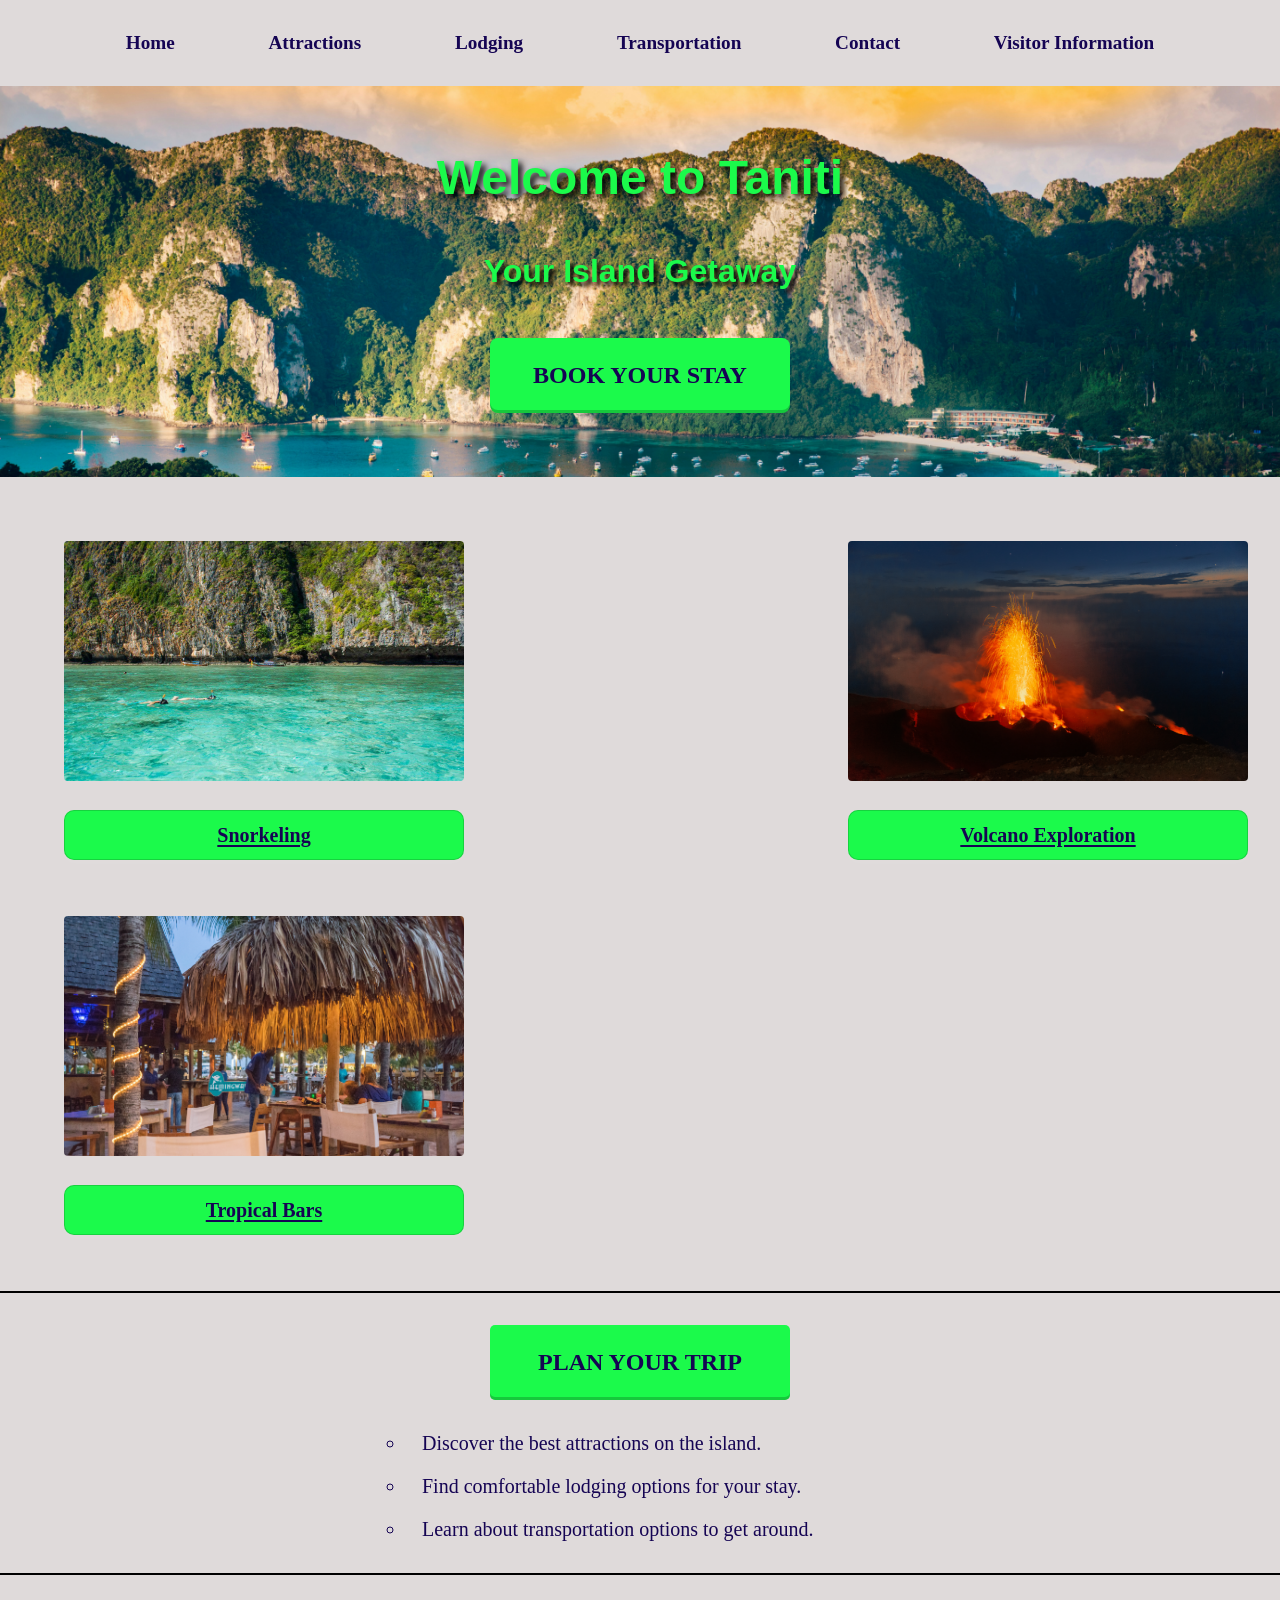
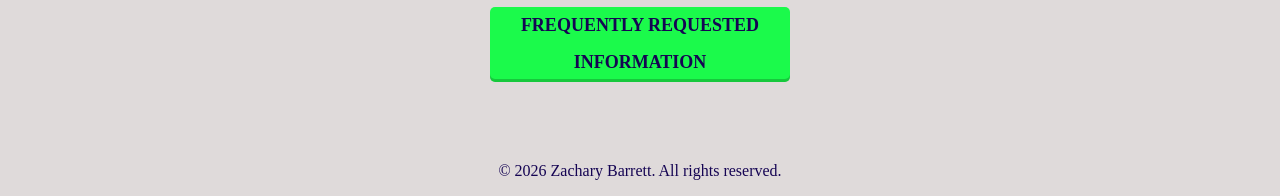
<file: index.html>
<!DOCTYPE html>
<html lang="en">
<head>
  <meta charset="UTF-8">
  <meta name="viewport" content="width=device-width, initial-scale=1.0">
  <link rel="stylesheet" href="styles.css">
  <title>Welcome to Taniti</title>
</head>
<body>
  <div class="wrapper">
    <nav>
      <ul>
        <li><a href="index.html">Home</a></li>
        <li><a href="attractions.html">Attractions</a></li>
        <li><a href="lodging.html">Lodging</a></li>
        <li><a href="transportation.html">Transportation</a></li>
        <li><a href="contact.html">Contact</a></li>
        <li><a href="information.html">Visitor Information</a></li>
      </ul>
    </nav>
    <main>
      <h1>Welcome to Taniti</h1>
      <h2>Your Island Getaway</h2>
      <a href="lodging.html" class="book-btn">BOOK YOUR STAY</a>
    </main>
    <section>
      <div class="card">
        <img src="images/snorkeling.jpg" alt="Taniti Beach">
        <p class="description"><a href="attractions.html">Snorkeling</a></p>
      </div>
      <div class="card">
        <img src="images/volcano.jpg" alt="Taniti Beach">
        <p class="description"><a href="attractions.html">Volcano Exploration</a></p>
      </div>
      <div class="card">
        <img src="images/tropical_bar.jpg" alt="Taniti Beach">
        <p class="description"><a href="attractions.html">Tropical Bars</a></p>
      </div>
    </section>
    <hr>
    <section id="plan-section">
      <a href="attractions.html" class="plan-btn">PLAN YOUR TRIP</a>
      <ul id="plan-list">
        <li>Discover the best attractions on the island.</li>
        <li>Find comfortable lodging options for your stay.</li>
        <li>Learn about transportation options to get around.</li>
      </ul>
    </section>
    <hr>
    <section>
      <a href="information.html" class="info-btn">FREQUENTLY REQUESTED INFORMATION</a>
    </section>
    
    <footer>
      <p class="footer">&copy; 2026 Zachary Barrett. All rights reserved.</p>
    </footer>
  </div>
</body>
</html>
</file>
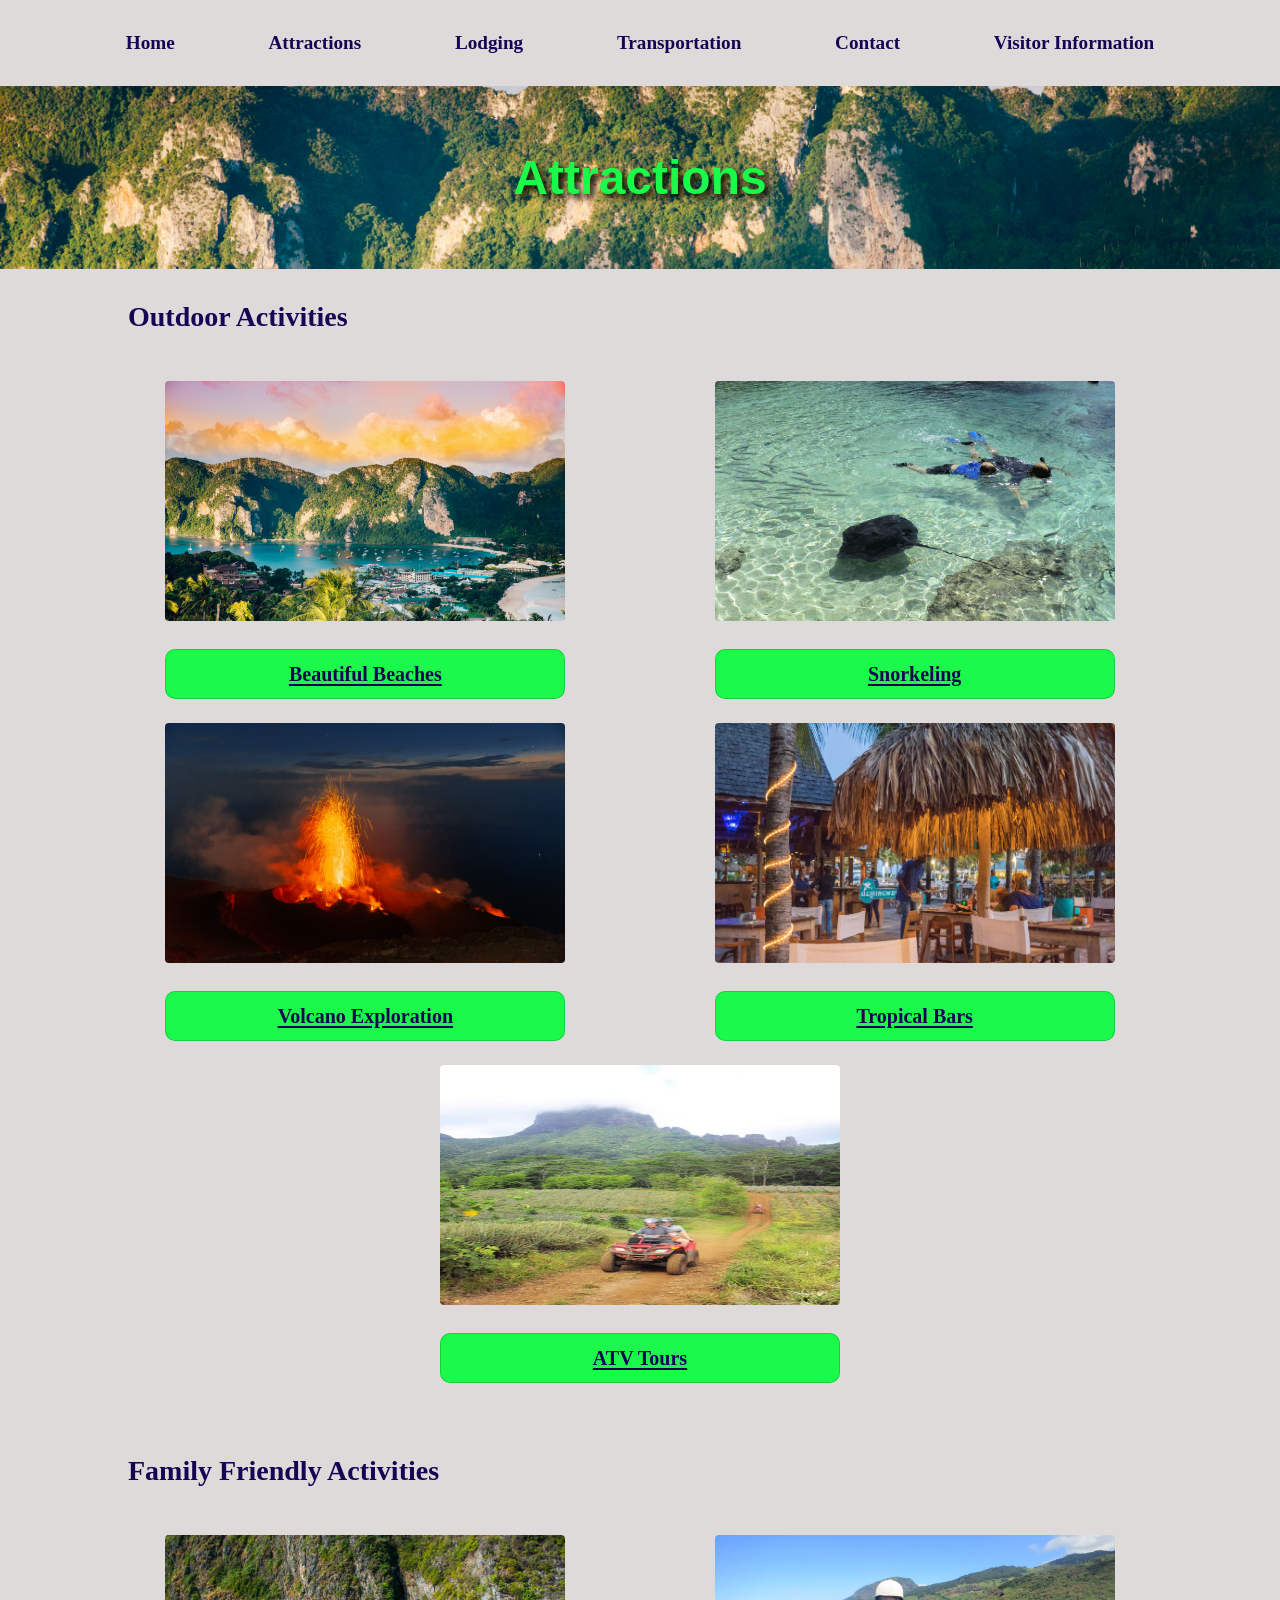
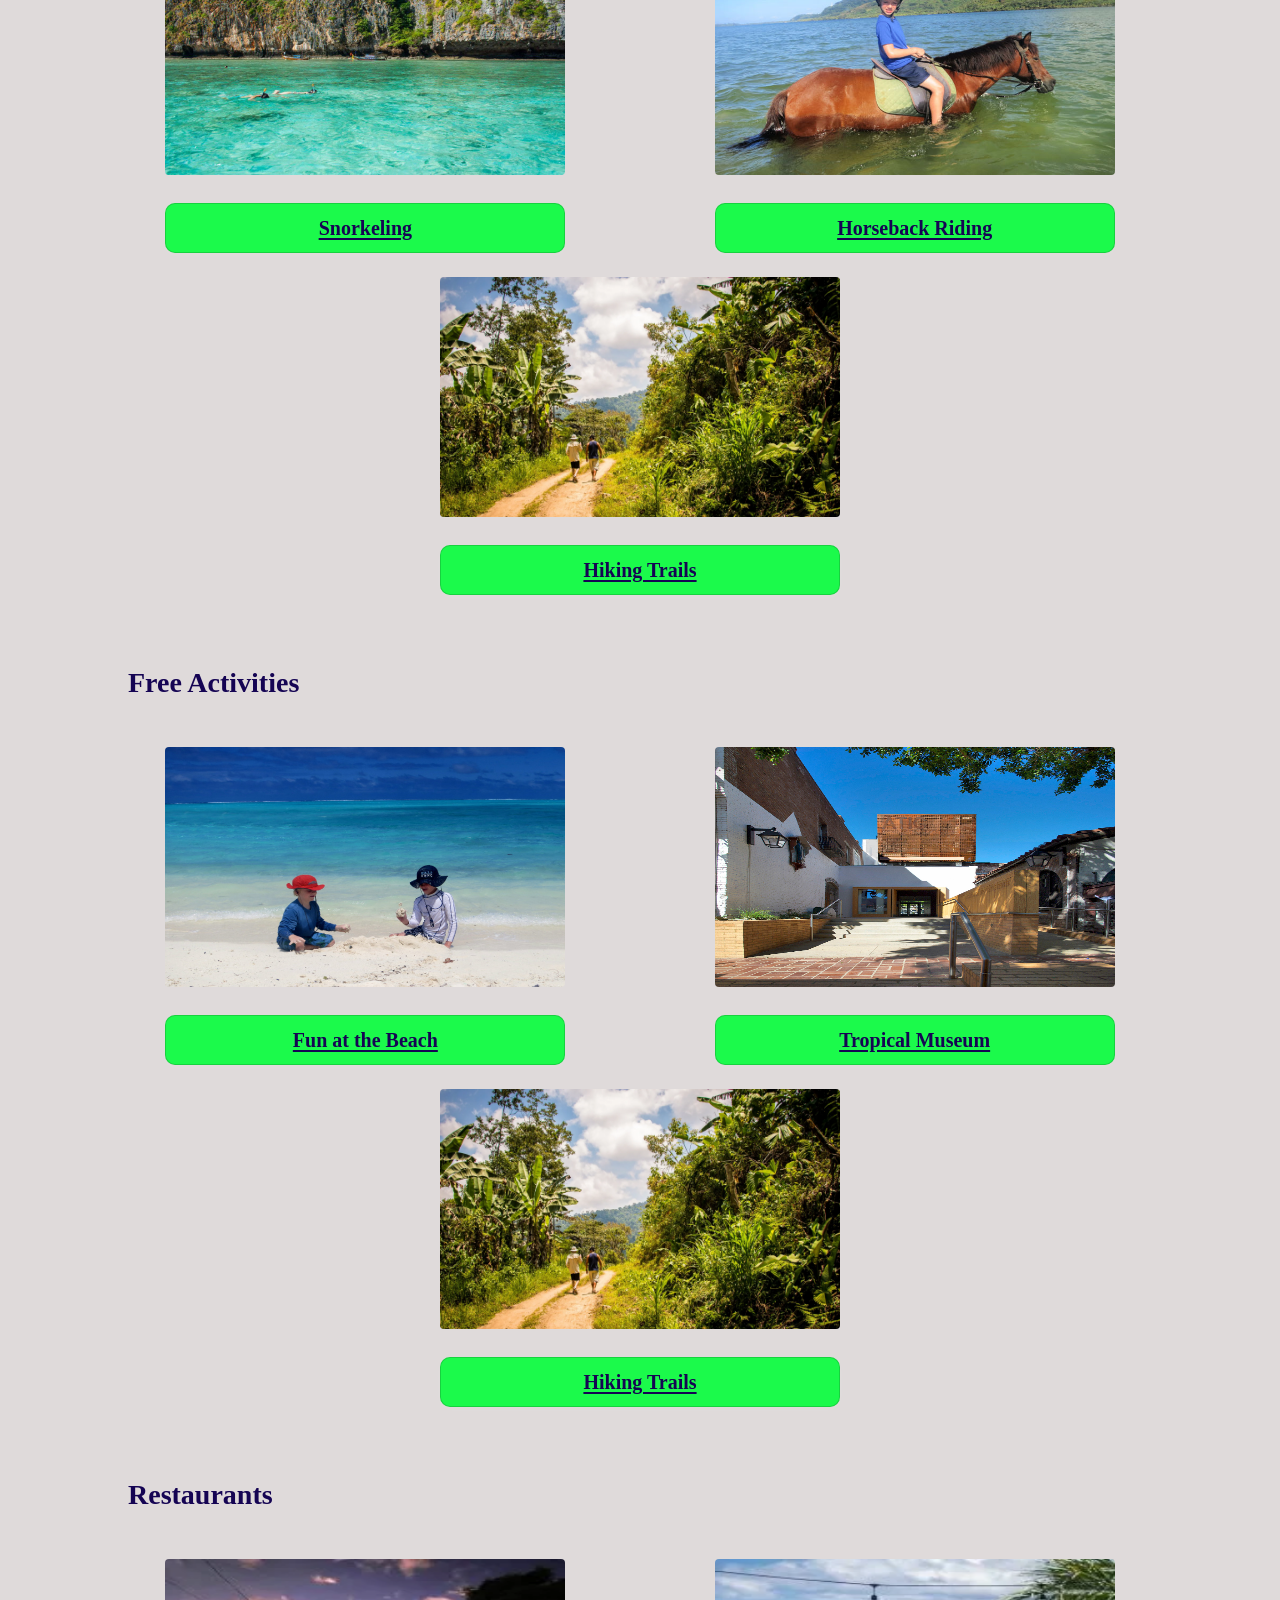
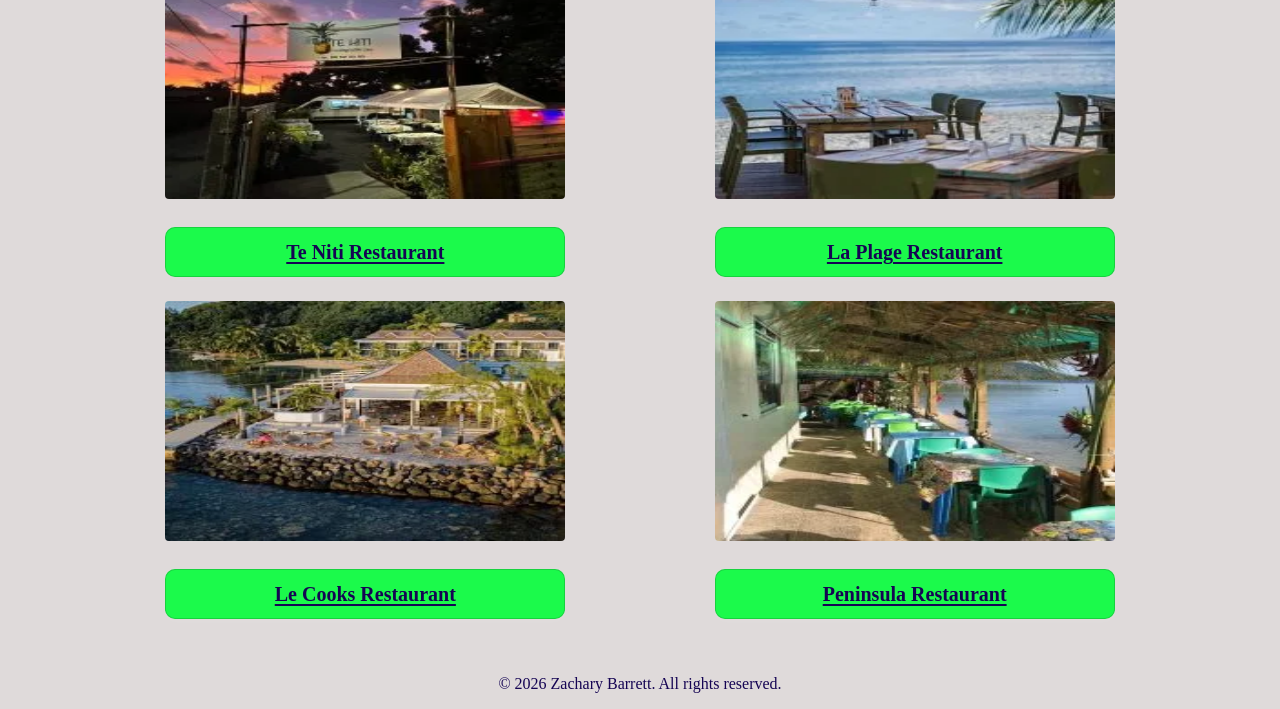
<file: attractions.html>
<!DOCTYPE html>
<html lang="en">
<head>
  <meta charset="UTF-8">
  <meta name="viewport" content="width=device-width, initial-scale=1.0">
  <link rel="stylesheet" href="styles.css">
  <title>Taniti Attractions</title>
</head>
<body>
  <div class="wrapper">
    <nav>
      <ul>
        <li><a href="index.html">Home</a></li>
        <li><a href="attractions.html">Attractions</a></li>
        <li><a href="lodging.html">Lodging</a></li>
        <li><a href="transportation.html">Transportation</a></li>
        <li><a href="contact.html">Contact</a></li>
        <li><a href="information.html">Visitor Information</a></li>
      </ul>
    </nav>
    <main>
      <h1>Attractions</h1>
    </main>

    <h3>Outdoor Activities</h3>
    <div class="tile-wrapper">
      <div class="tile">
        <img src="images/taniti_city.jpg" alt="Beautiful Beaches" width="400px">
        <p class="description"><a href="#">Beautiful Beaches</a></p>
      </div>
      <div class="tile">
        <img src="images/sting_ray_snorkling.jpg" alt="Snorkeling" width="400px">
        <p class="description"><a href="#">Snorkeling</a></p>
      </div>
      <div class="tile">
        <img src="images/volcano.jpg" alt="Volcano Exploration" width="400px">
        <p class="description"><a href="#">Volcano Exploration</a></p>
      </div>
      <div class="tile">
        <img src="images/tropical_bar.jpg" alt="Tropical Bars" width="400px">
        <p class="description"><a href="#">Tropical Bars</a></p>
      </div>
      <div class="tile">
        <img src="images/atv.jpg" alt="ATV Tours" width="400px">
        <p class="description"><a href="#">ATV Tours</a></p>
      </div>
    </div>

    <h3>Family Friendly Activities</h3>
    <div class="tile-wrapper">
      <div class="tile">
        <img src="images/snorkeling.jpg" alt="Snorkeling" width="400px">
        <p class="description"><a href="#">Snorkeling</a></p>
      </div>
      <div class="tile">
        <img src="images/water_horse.jpg" alt="Horseback Riding" width="400px">
        <p class="description"><a href="#">Horseback Riding</a></p>
      </div>
      <div class="tile">
        <img src="images/hiking_trail.webp" alt="Hiking Trail" width="400px">
        <p class="description"><a href="#">Hiking Trails</a></p>
      </div>
    </div>

    <h3>Free Activities</h3>
    <div class="tile-wrapper">
      <div class="tile">
        <img src="images/kids_in_sand.jpg" alt="Kids in the Sand" width="400px">
        <p class="description"><a href="#">Fun at the Beach</a></p>
      </div>
      <div class="tile">
        <img src="images/tropical_museum.jpg" alt="Tropical Museum" width="400px">
        <p class="description"><a href="#">Tropical Museum</a></p>
      </div>
      <div class="tile">
        <img src="images/hiking_trail.webp" alt="Hiking Trail" width="400px">
        <p class="description"><a href="#">Hiking Trails</a></p>
      </div>
    </div>

    <h3>Restaurants</h3>
    <div class="tile-wrapper">
      <div class="tile">
        <img src="images/te_hiti_restaurant.webp" alt="Te Hiti Restaurant" width="400px">
        <p class="description"><a href="#">Te Niti Restaurant</a></p>
      </div>
      <div class="tile">
        <img src="images/la_plage_restaurant.webp" alt="La Plage Restaurant" width="400px">
        <p class="description"><a href="#">La Plage Restaurant</a></p>
      </div>
      <div class="tile">
        <img src="images/le_cooks_restaurant.webp" alt="Le Cooks Restaurant" width="400px">
        <p class="description"><a href="#">Le Cooks Restaurant</a></p>
      </div>
      <div class="tile">
        <img src="images/peninsula_restaurant.webp" alt="Peninsula Restaurant" width="400px">
        <p class="description"><a href="#">Peninsula Restaurant</a></p>
      </div>
    </div>

    <footer>
      <p class="footer">&copy; 2026 Zachary Barrett. All rights reserved.</p>
    </footer>
  </div>
</body>
</html>
</file>
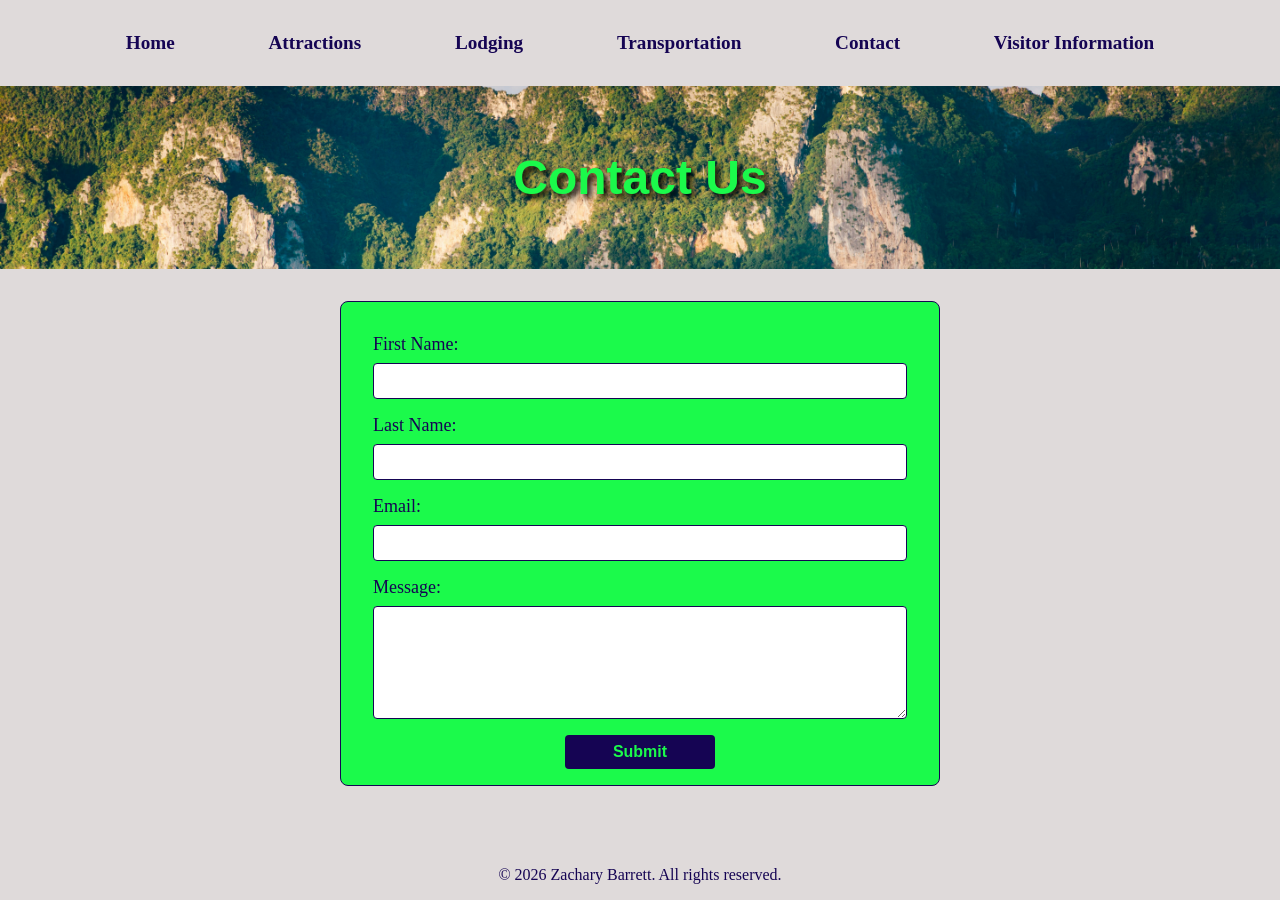
<file: contact.html>
<!DOCTYPE html>
<html lang="en">
<head>
  <meta charset="UTF-8">
  <meta name="viewport" content="width=device-width, initial-scale=1.0">  
  <link rel="stylesheet" href="styles.css">
  <title>Contact Us</title>
</head>
<body>
  <div class="wrapper">
    <nav>
      <ul>
        <li><a href="index.html">Home</a></li>
        <li><a href="attractions.html">Attractions</a></li>
        <li><a href="lodging.html">Lodging</a></li>
        <li><a href="transportation.html">Transportation</a></li>
        <li><a href="contact.html">Contact</a></li>
        <li><a href="information.html">Visitor Information</a></li>
      </ul>
    </nav>
    <main>
      <h1>Contact Us</h1>
    </main>

    <section class="contact-form">
      <form action="submit_form.php" method="post">
        <label for="first-name">First Name:</label>
        <input type="text" id="first-name" name="first-name" required>

        <label for="last-name">Last Name:</label>
        <input type="text" id="last-name" name="last-name" required>

        <label for="email">Email:</label>
        <input type="email" id="email" name="email" required>

        <label for="message">Message:</label>
        <textarea id="message" name="message" rows="5" required></textarea>

        <button type="submit">Submit</button>
      </form>
    </section>

    <footer>
      <p class="footer">&copy; 2026 Zachary Barrett. All rights reserved.</p>
    </footer>
  </div>
</body>
</html>
</file>
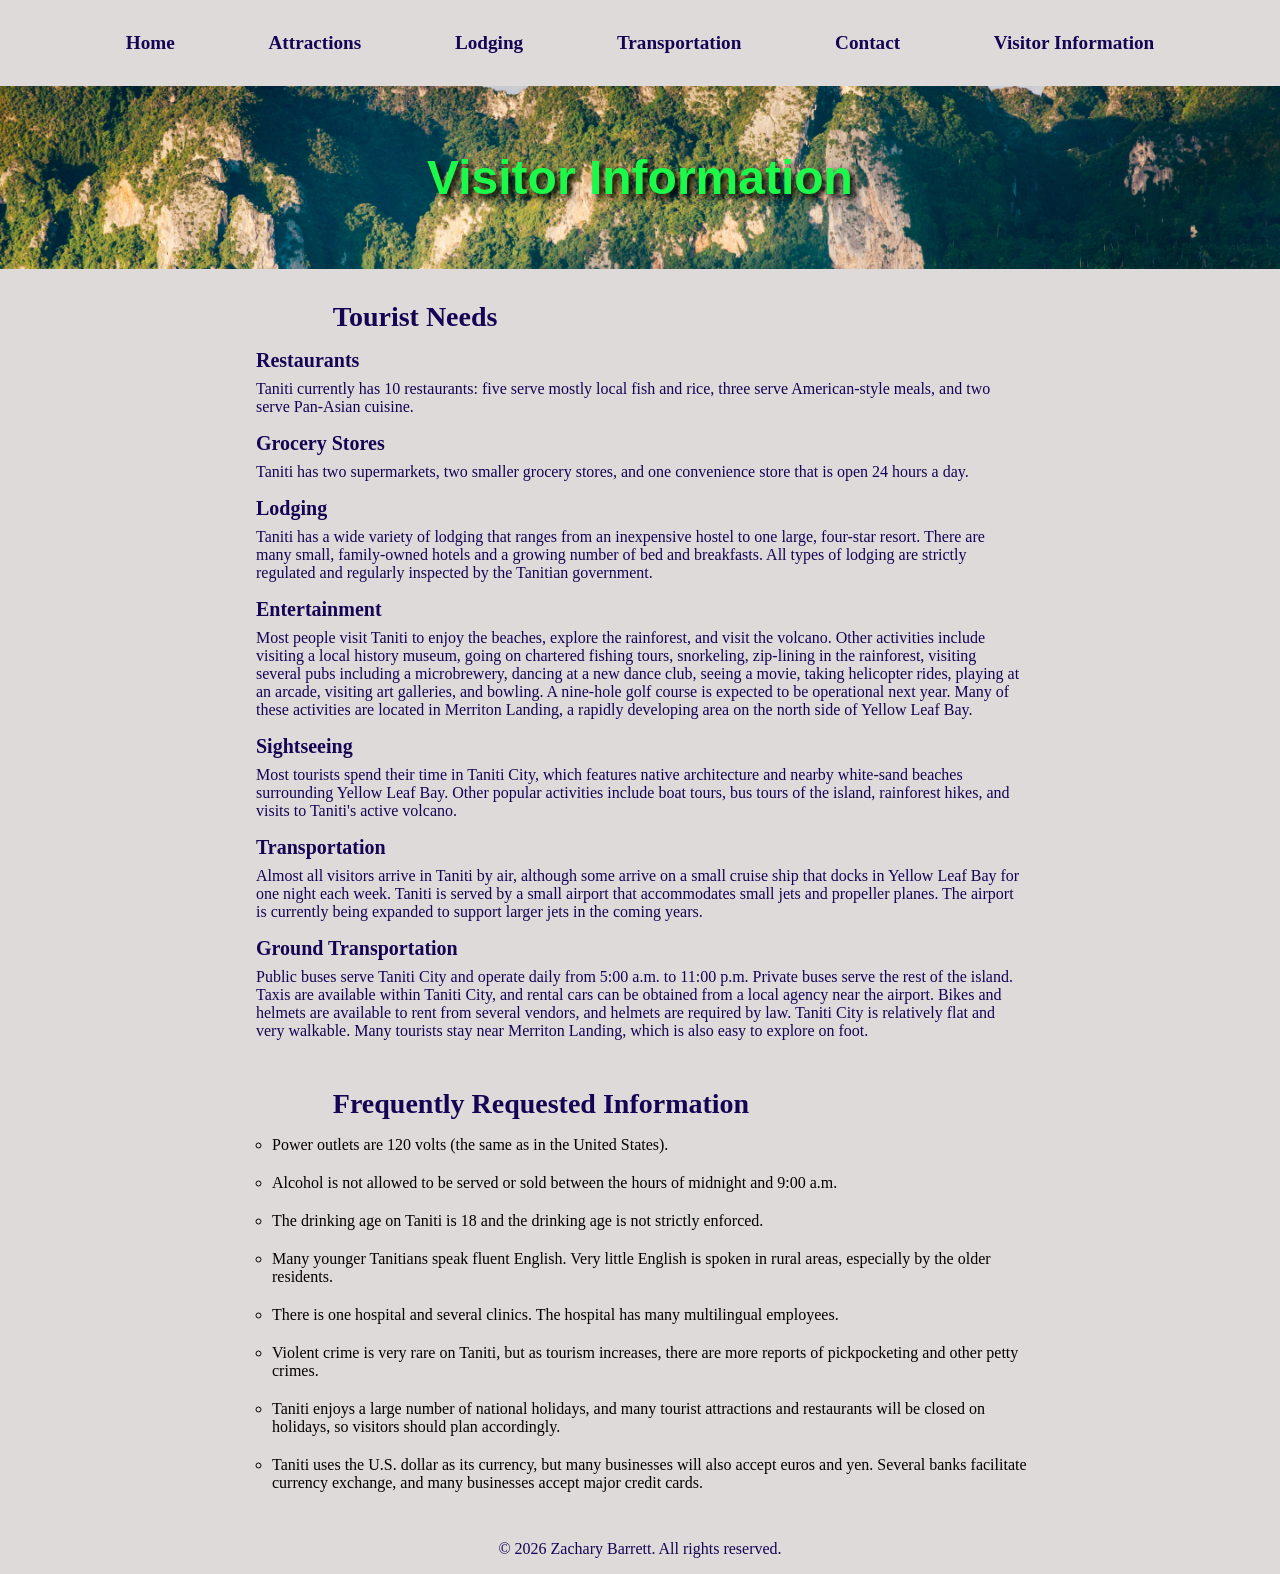
<file: information.html>
<!DOCTYPE html>
<html lang="en">
<head>
  <meta charset="UTF-8">
  <meta name="viewport" content="width=device-width, initial-scale=1.0">
  <link rel="stylesheet" href="styles.css">
  <title>Visitor Information</title>
</head>
<body>
  <div class="wrapper">
    <nav>
      <ul>
        <li><a href="index.html">Home</a></li>
        <li><a href="attractions.html">Attractions</a></li>
        <li><a href="lodging.html">Lodging</a></li>
        <li><a href="transportation.html">Transportation</a></li>
        <li><a href="contact.html">Contact</a></li>
        <li><a href="information.html">Visitor Information</a></li>
      </ul>
    </nav>
    <main>
      <h1>Visitor Information</h1>
    </main>

    <section class="faqs">
      <h3>Tourist Needs</h3>
      
      <h4>Restaurants</h4>
      <p>Taniti currently has 10 restaurants: five serve mostly local fish and rice, three serve American-style meals, and two serve Pan-Asian cuisine.</p>
      
      <h4>Grocery Stores</h4>
      <p>
          Taniti has two supermarkets, two smaller grocery stores, and one
          convenience store that is open 24 hours a day.
      </p>

      <h4>Lodging</h4>
      <p>
          Taniti has a wide variety of lodging that ranges from an inexpensive
          hostel to one large, four-star resort. There are many small,
          family-owned hotels and a growing number of bed and breakfasts. All
          types of lodging are strictly regulated and regularly inspected by
          the Tanitian government.
      </p>

      <h4>Entertainment</h4>
      <p>
          Most people visit Taniti to enjoy the beaches, explore the rainforest,
          and visit the volcano. Other activities include visiting a local history
          museum, going on chartered fishing tours, snorkeling, zip-lining in the
          rainforest, visiting several pubs including a microbrewery, dancing at a
          new dance club, seeing a movie, taking helicopter rides, playing at an
          arcade, visiting art galleries, and bowling. A nine-hole golf course is
          expected to be operational next year. Many of these activities are located
          in Merriton Landing, a rapidly developing area on the north side of
          Yellow Leaf Bay.
      </p>

      <h4>Sightseeing</h4>
      <p>
          Most tourists spend their time in Taniti City, which features native
          architecture and nearby white-sand beaches surrounding Yellow Leaf Bay.
          Other popular activities include boat tours, bus tours of the island,
          rainforest hikes, and visits to Taniti's active volcano.
      </p>

      <h4>Transportation</h4>
      <p>
          Almost all visitors arrive in Taniti by air, although some arrive on a
          small cruise ship that docks in Yellow Leaf Bay for one night each week.
          Taniti is served by a small airport that accommodates small jets and
          propeller planes. The airport is currently being expanded to support
          larger jets in the coming years.
      </p>

      <h4>Ground Transportation</h4>
      <p>
          Public buses serve Taniti City and operate daily from 5:00 a.m. to
          11:00 p.m. Private buses serve the rest of the island. Taxis are
          available within Taniti City, and rental cars can be obtained from a
          local agency near the airport. Bikes and helmets are available to rent
          from several vendors, and helmets are required by law. Taniti City is
          relatively flat and very walkable. Many tourists stay near Merriton
          Landing, which is also easy to explore on foot.
      </p>

    </section>

    <section class="faqs"> 
      <h3>Frequently Requested Information</h3>
      <ul>
          <li>Power outlets are 120 volts (the same as in the United States).</li>

          <li>Alcohol is not allowed to be served or sold between the hours of midnight and 9:00 a.m.</li>

          <li>The drinking age on Taniti is 18 and the drinking age is not strictly enforced.</li>

          <li>Many younger Tanitians speak fluent English. Very little English is spoken in rural areas, especially by the older residents.</li>

          <li>There is one hospital and several clinics. The hospital has many multilingual employees.</li>

          <li>Violent crime is very rare on Taniti, but as tourism increases, there are more reports of pickpocketing and other petty crimes.</li>

          <li>Taniti enjoys a large number of national holidays, and many tourist attractions and restaurants will be closed on holidays, so visitors should plan accordingly.</li>

          <li>Taniti uses the U.S. dollar as its currency, but many businesses will also accept euros and yen. Several banks facilitate currency exchange, and many businesses accept major credit cards.</li>
      </ul>
    </section>

    <footer>
      <p class="footer">&copy; 2026 Zachary Barrett. All rights reserved.</p>
    </footer>
  </div>
</body>
</html>
</file>
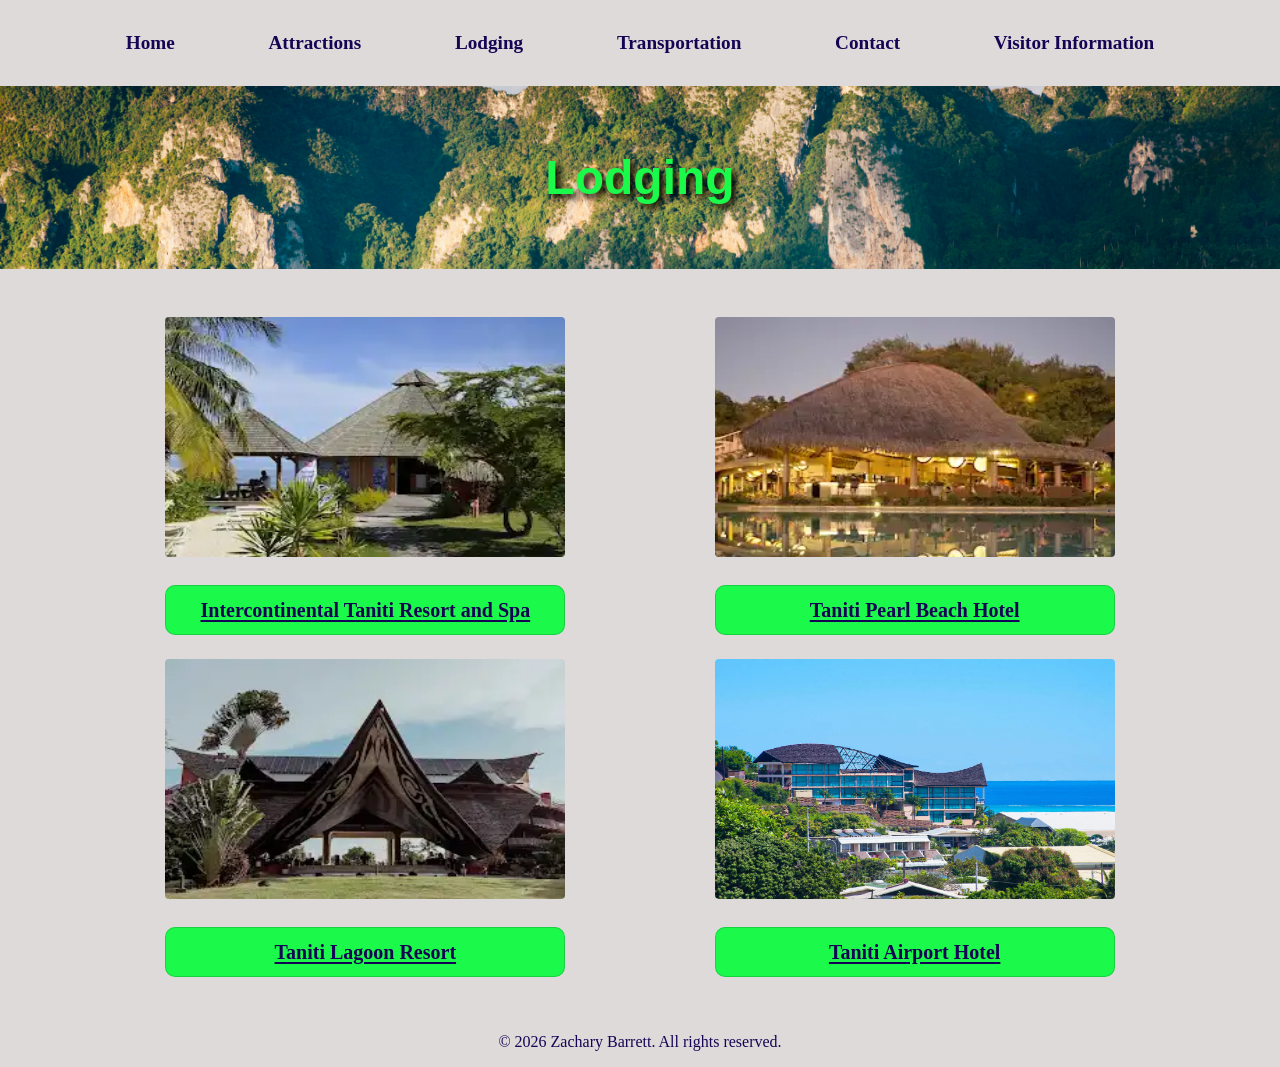
<file: lodging.html>
<!DOCTYPE html>
<html lang="en">
<head>
  <meta charset="UTF-8">
  <meta name="viewport" content="width=device-width, initial-scale=1.0">
  <link rel="stylesheet" href="styles.css">
  <title>Taniti Lodging</title>
</head>
<body>
  <div class="wrapper">
    <nav>
      <ul>
        <li><a href="index.html">Home</a></li>
        <li><a href="attractions.html">Attractions</a></li>
        <li><a href="lodging.html">Lodging</a></li>
        <li><a href="transportation.html">Transportation</a></li>
        <li><a href="contact.html">Contact</a></li>
        <li><a href="information.html">Visitor Information</a></li>
      </ul>
    </nav>
    <main>
      <h1>Lodging</h1>
    </main>

    <div class="tile-wrapper">
      <div class="tile">
        <img src="images/intercontinental_hotel.webp" alt="Intercontinental Tahiti Resort and Spa" width="400px">
        <p class="description"><a href="#">Intercontinental Taniti Resort and Spa</a></p>
      </div>
      <div class="tile">
        <img src="images/tahiti_pearl_beach_hotel.webp" alt="Tahiti Pearl Beach Hotel" width="400px">
        <p class="description"><a href="#">Taniti Pearl Beach Hotel</a></p>
      </div>
      <div class="tile">
        <img src="images/tahiti_lagoon_resort.webp" alt="Tahiti Lagoon Resort" width="400px">
        <p class="description"><a href="#">Taniti Lagoon Resort</a></p>
      </div>
      <div class="tile">
        <img src="images/tahiti_airport_hotel.webp" alt="Tahiti Airport Hotel" width="400px">
        <p class="description"><a href="#">Taniti Airport Hotel</a></p>
      </div>
    </div>

    <footer>
      <p class="footer">&copy; 2026 Zachary Barrett. All rights reserved.</p>
    </footer>
  </div>
</body>
</html>
</file>
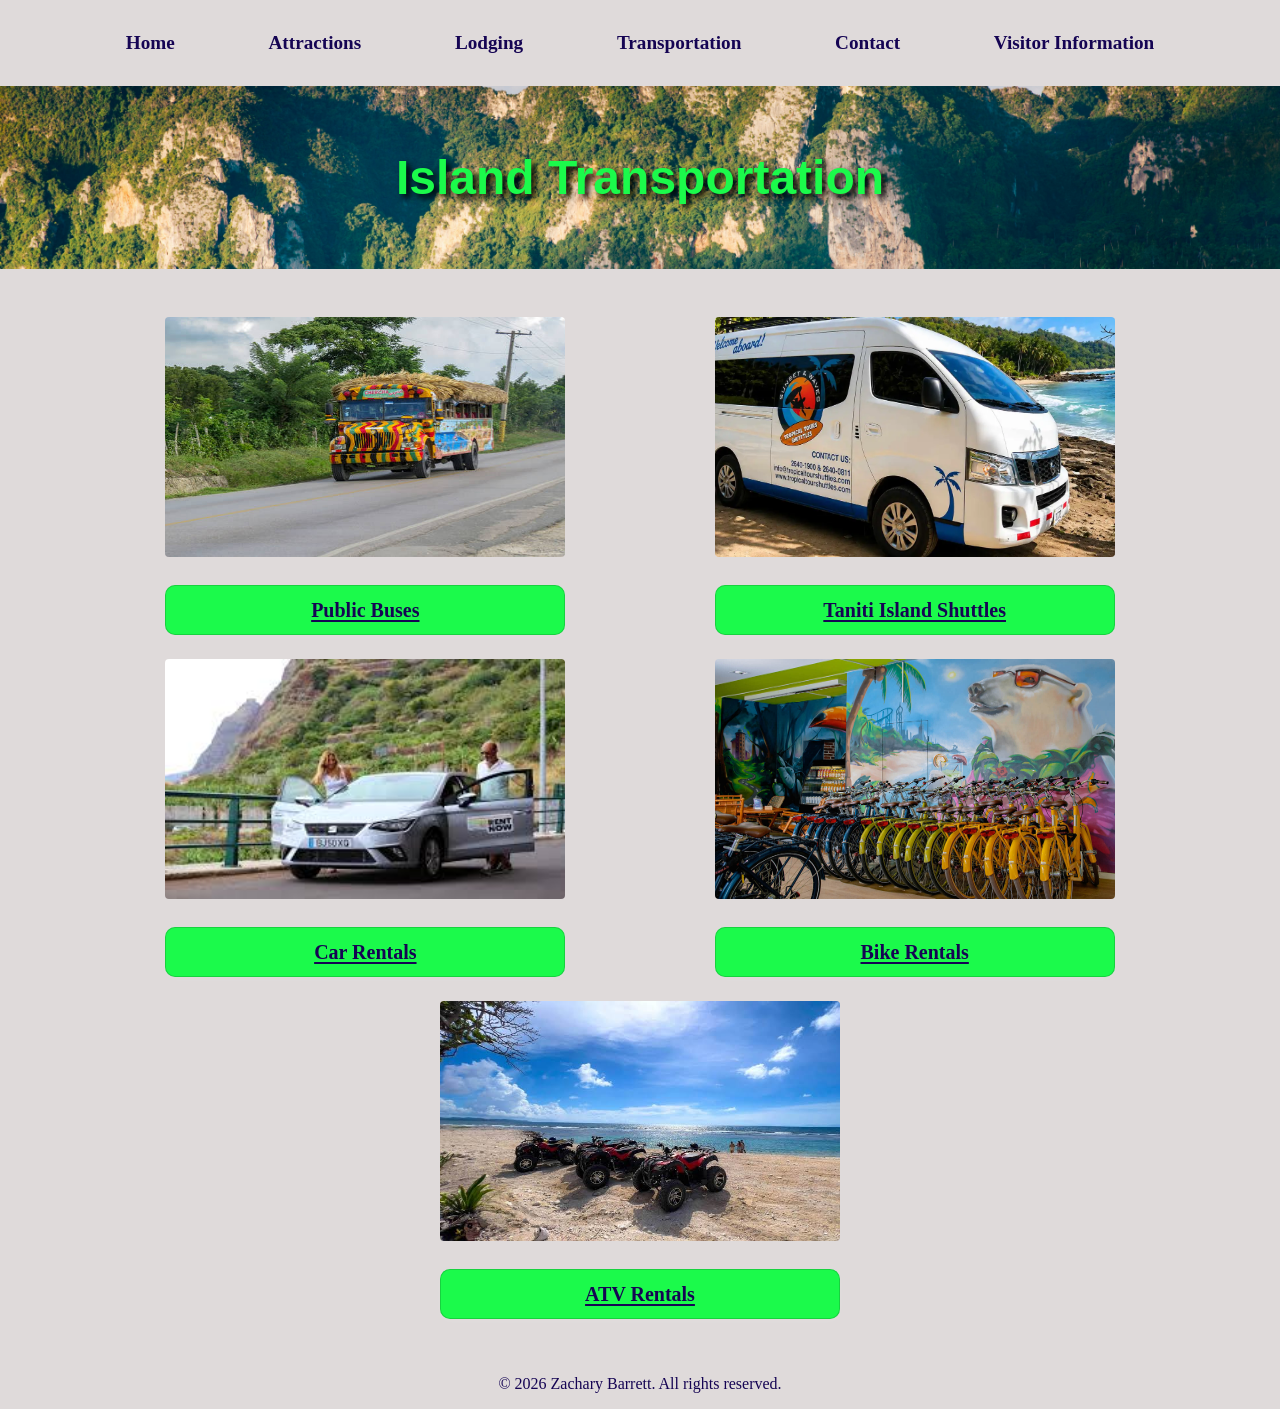
<file: transportation.html>
<!DOCTYPE html>
<html lang="en">
<head>
  <meta charset="UTF-8">
  <meta name="viewport" content="width=device-width, initial-scale=1.0">
  <link rel="stylesheet" href="styles.css">
  <title>Taniti Transportation</title>
</head>
<body>
  <div class="wrapper">
    <nav>
      <ul>
        <li><a href="index.html">Home</a></li>
        <li><a href="attractions.html">Attractions</a></li>
        <li><a href="lodging.html">Lodging</a></li>
        <li><a href="transportation.html">Transportation</a></li>
        <li><a href="contact.html">Contact</a></li>
        <li><a href="information.html">Visitor Information</a></li>
      </ul>
    </nav>
    <main>
      <h1>Island Transportation</h1>
    </main>

        <div class="tile-wrapper">
      <div class="tile">
        <img src="images/public_bus.jfif" alt="Public Bus" width="400px">
        <p class="description"><a href="#">Public Buses</a></p>
      </div>
      <div class="tile">
        <img src="images/island_shuttles.webp" alt="Island Shuttles" width="400px">
        <p class="description"><a href="#">Taniti Island Shuttles</a></p>
      </div>
      <div class="tile">
        <img src="images/car_rental.jfif" alt="Car Rental" width="400px">
        <p class="description"><a href="#">Car Rentals</a></p>
      </div>
      <div class="tile">
        <img src="images/bikes.jpg" alt="Bike Rentals" width="400px">
        <p class="description"><a href="#">Bike Rentals</a></p>
      </div>
      <div class="tile">
        <img src="images/atv.jfif" alt="ATV Rentals" width="400px">
        <p class="description"><a href="#">ATV Rentals</a></p>
      </div>
    </div>
  
    <footer>
      <p class="footer">&copy; 2026 Zachary Barrett. All rights reserved.</p>
    </footer>
  </div>
</body>
</html>
</file>
<file: styles.css>
:root {
    --primary-background-color: #dfdada;
    --primary-font-color: #150453;
    --hero-color: #1bfa4b;
    --hero-font-size: 48px;
    --hero-font-family: Arial, sans-serif;
    --footer-font-color: #6b6b6b;
}

*, *:before, *:after {
    margin: 0;
    padding: 0;
    box-sizing: border-box;
    -moz-box-sizing: border-box;
    -webkit-box-sizing: border-box;
    text-decoration: none;
}

body {
    color: var(--primary-font-color);
}

.wrapper {
    display: flex;
    flex-flow: column;
    min-height: 100vh;
    width: 100%;
    background-color: var(--primary-background-color);
    align-items: center;
}

nav {
    display: flex;
    flex-flow: row nowrap;
    width: 100%;
    padding: 2rem 2rem;
    font-size: larger;
    font-weight: 600;
    color: var(--primary-font-color);
}

nav a:visited {
    color: var(--primary-font-color);
}

a, a:visited, a:hover, a:active, a:focus, a:link {
    color: var(--primary-font-color);
}

ul {
    display: flex;
    flex-flow: row nowrap;
    list-style-type: none;
    width: 100%;
    justify-content: space-evenly;
}

main {
    display: flex;
    flex-flow: column nowrap;
    width: 100%;
    padding: 2rem 2rem;
    background-image: url("images/taniti_city.jpg");
    background-size: cover;
    background-position: center;
}

h1 {
    color: var(--hero-color);
    font-size: var(--hero-font-size);
    font-family: var(--hero-font-family);
    text-align: center;
    margin-top: 2rem;
    margin-bottom: 2rem;
    text-shadow: 4px 4px 6px rgba(0, 0, 0, 1);
}

h2 {
    color: var(--hero-color);
    font-size: 32px;
    font-family: var(--hero-font-family);
    text-align: center;
    margin: 1rem;
    text-shadow: 4px 4px 4px rgba(0, 0, 0, 1);
}

.book-btn {
    display: block;
    width: 300px;
    height: 75px;
    margin: 2rem auto;
    background-color: var(--hero-color);
    color: var(--primary-font-color);
    font-size: 24px;
    font-weight: 600;
    text-align: center;
    line-height: 75px;
    border-radius: 8px;
    box-shadow: inset 0 -3px 0 rgba(0, 0, 0, 0.2);
}

section {
    display: flex;
    flex-flow: row wrap;
    justify-content: space-between;
    margin: 1rem 1rem;
    padding: 1rem;
}

.card {
  width: 400px;
  text-align: center;
  font-size: large;
  margin: 1rem 1rem;
}

.card>img {
    width: 400px;
    height: 240px;
    margin: 1rem 1rem;
    border-radius: 4px;
}

p.description {
    color: var(--primary-font-color);
    background-color: var(--hero-color);
    border-radius: 10px;
    box-shadow: 0 2px 8px rgba(255, 255, 255, 0.08),
                inset 0 0 0 1px rgba(0, 0, 0, 0.16);
    border-radius: 10px;
    margin: 8px 16px;
    max-width: 400px;
    width: 100%;
    height: 50px;
    line-height: 50px;
    font-size: 20px;
    font-weight: 600;
    text-align: center;
    text-decoration: underline;
    text-underline-offset: 3px;
    text-decoration-color: var(--primary-font-color);
}

p.description a {
    color: var(--primary-font-color);
}

p.description a:visited {
    color: var(--primary-font-color);
}

p.description:hover {
    transform: translateY(-1px);
    box-shadow: 0 4px 12px rgba(255, 255, 255, 0.08),
                inset 0 0 0 1px rgba(0, 0, 0, 0.16);
}

hr {
    width: 100%;
    border: none;
    height: 2px;
    background-color: black;
    margin: 0;
}

#plan-section {
    width: 500px;
}

.plan-btn {
    display: block;
    width: 300px;
    height: 75px;
    margin: 2rem auto;
    margin-top: 0;
    background-color: var(--hero-color);
    color: var(--primary-font-color);
    font-size: 24px;
    font-weight: 600;
    text-align: center;
    line-height: 75px;
    border-radius: 5px;
    box-shadow: inset 0 -3px 0 rgba(0, 0, 0, 0.2);
}

#plan-list {
    display: flex;
    flex-flow: column nowrap;
    justify-content: center;
    gap: 20px;
}

#plan-list li {
    list-style-type: circle;
    text-align: left;
    padding: 0 1rem;
    font-size: 20px;
}

.info-btn {
    display: block;
    width: 300px;
    height: 75px;
    margin: 2rem auto;
    margin-top: 0;
    background-color: var(--hero-color);
    color: var(--primary-font-color);
    font-size: 18px;
    font-weight: 600;
    text-align: center;
    line-height: 37px;
    border-radius: 5px;
    box-shadow: inset 0 -3px 0 rgba(0, 0, 0, 0.2);
}

h3 {
    color: var(--primary-font-color);
    font-size: 28px;
    font-family: serif;
    font-weight: 600;
    text-align: left;
    margin: 2rem auto 0 10%;

}

.tile-wrapper {
    display: flex;
    flex-flow: row wrap;
    justify-content: space-evenly;
    margin: 1rem 1rem;
    padding: 1rem;
    color: var(--primary-font-color);
}

.tile>img {
    width: 400px;
    height: 240px;
    margin: 1rem 1rem;
    border-radius: 4px;
}

.contact-form {
    width: 600px;
    margin: 2rem auto;
    padding: 2rem;
    background-color: var(--hero-color);
    border: 1px solid var(--primary-font-color);
    border-radius: 8px;
}

.contact-form form {
    display: flex;
    flex-flow: column nowrap;
    width: 100%;
    gap: 1rem;
}

.contact-form label {
    font-size: 18px;
    font-weight: 400;
    color: var(--primary-font-color);
    margin-bottom: -0.5rem;
}

.contact-form input,
.contact-form textarea {
    width: 100%;
    padding: 0.5rem;
    border: 1px solid var(--primary-font-color);
    border-radius: 4px;
    font-size: 16px;
    box-sizing: border-box;
}

.contact-form button {
    width: 150px;
    padding: 0.5rem;
    background-color: var(--primary-font-color);
    color: var(--hero-color);
    font-size: 16px;
    font-weight: 600;
    border: none;
    border-radius: 4px;
    cursor: pointer;
    align-self: center;
    margin-bottom: -1rem;
}

.contact-form #message {
    width: 100%;
}

.faqs {
    display: flex;
    flex-flow: column nowrap;
    max-width: 800px;
    margin: 0 auto;
    width: 100%;
}

.faqs h3 {
    color: var(--primary-font-color);
    font-size: 28px;
    font-family: serif;
    font-weight: 600;
    margin-top: 1rem;
}

.faqs ul {
    display: flex;
    flex-flow: column nowrap;
    margin: 1rem;
    gap: 20px;
    color: black;
    list-style-type: circle;
}

h4 {
    color: var(--primary-font-color);
    font-size: 20px;
    font-family: serif;
    font-weight: 600;
    margin-top: 1rem;
    margin-bottom: 0.5rem;
}

footer {
    width: 100%;
    padding: 1rem;
    background-color: var(--primary-background-color);
    text-align: center;
    margin-top: auto;
}
</file>
